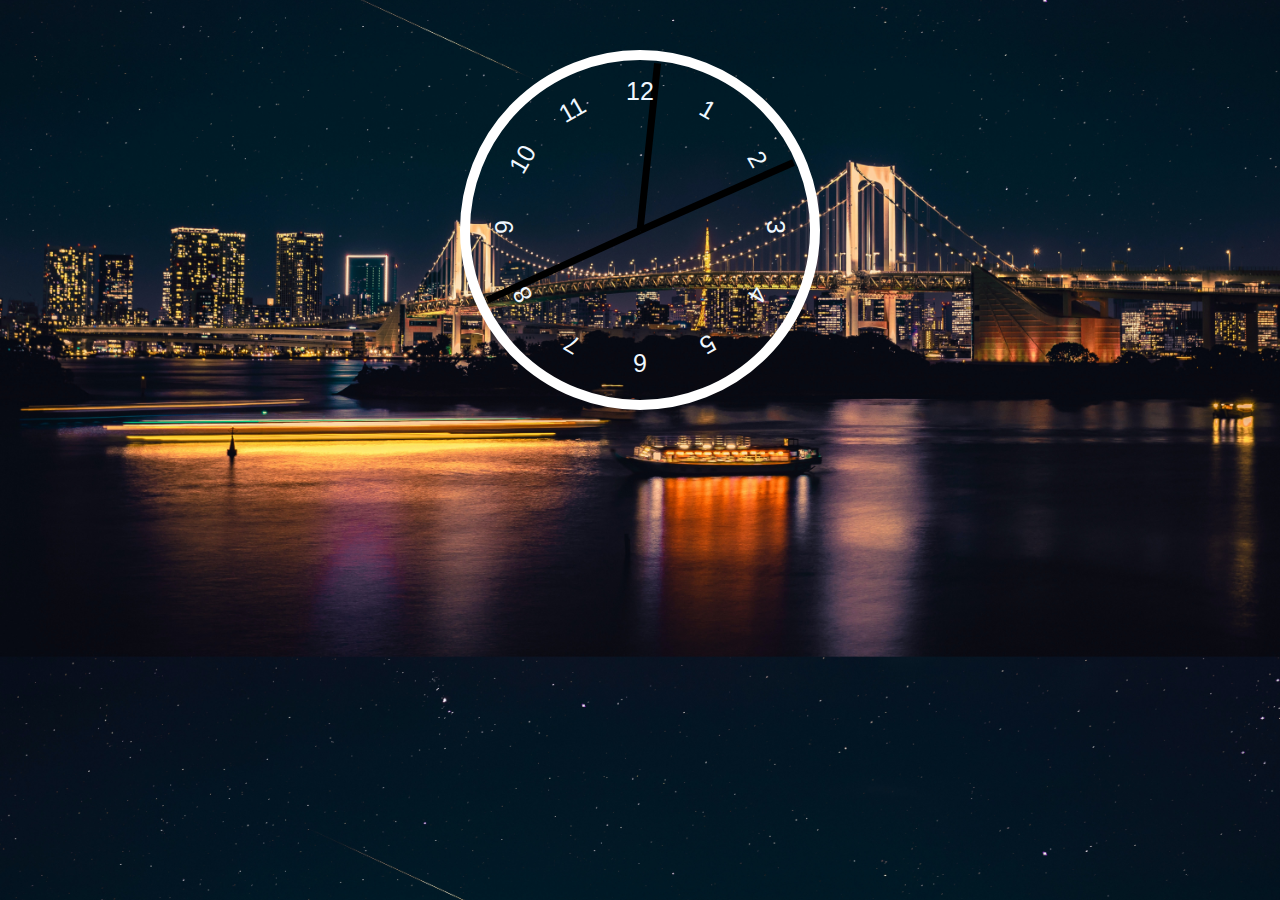
<file: 2_Clock/index.html>
<!DOCTYPE html>
<html lang="en">
<head>
  <meta charset="UTF-8">
  <meta name="viewport" content="width=device-width, initial-scale=1.0">
  <title>Clock</title>
  <link rel="stylesheet" href="style.css">
</head>
<body>
  <div class="clock">
    <div class="clock-face">
      <div class="hand hour"></div>
      <div class="hand min"></div>
      <div class="hand second"></div>
      <div class="number number1">1</div>
  <div class="number number2">2</div>
  <div class="number number3">3</div>
  <div class="number number4">4</div>
  <div class="number number5">5</div>
  <div class="number number6">6</div>
  <div class="number number7">7</div>
  <div class="number number8">8</div>
  <div class="number number9">9</div>
  <div class="number number10">10</div>
  <div class="number number11">11</div>
  <div class="number number12">12</div>
    </div>
    
  </div>
</body>
<script src="main.js"></script>
</html>
</file>
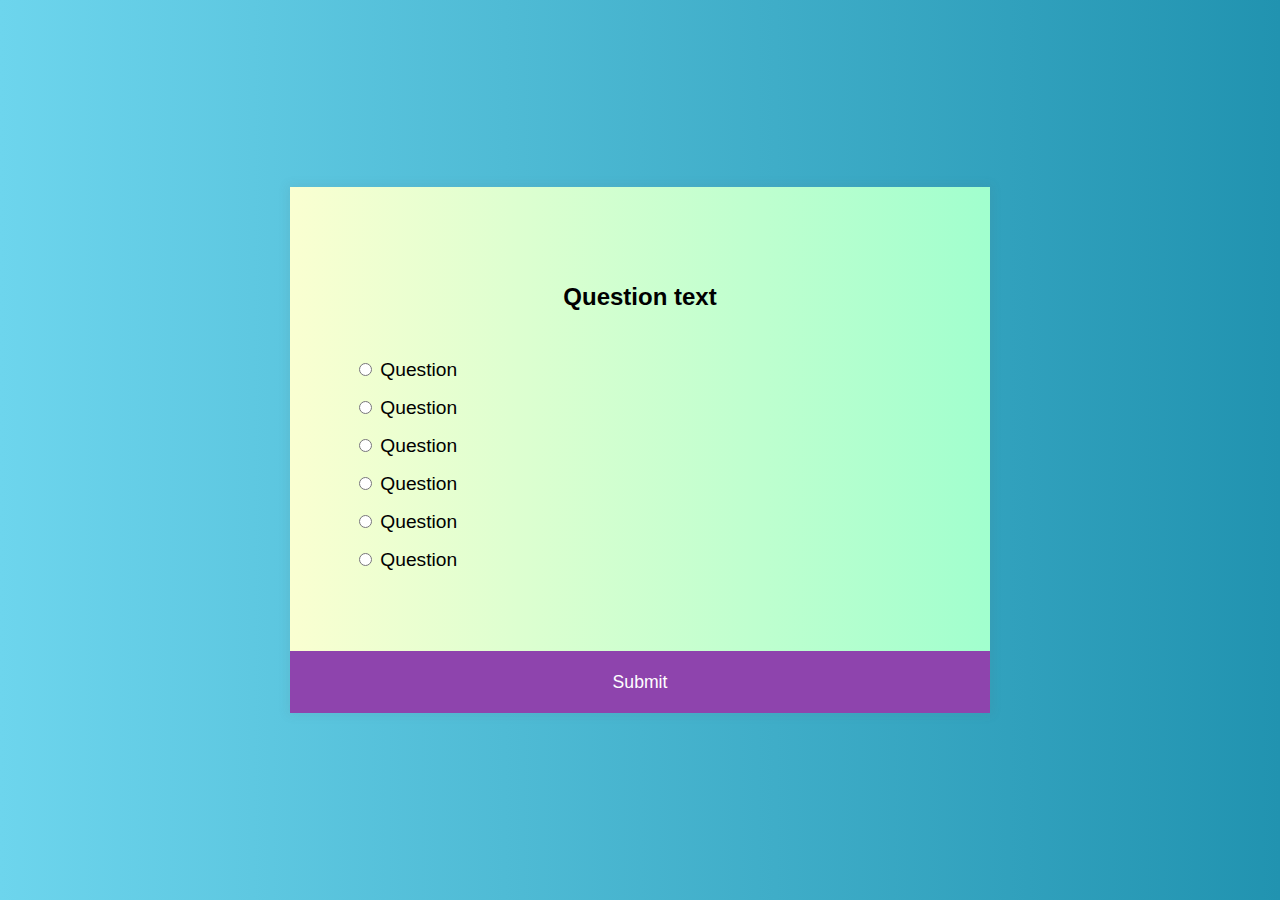
<file: 4_Quiz-App/index.html>
<!DOCTYPE html>
<html lang="en">
<head>
  <meta charset="UTF-8">
  <meta name="viewport" content="width=device-width, initial-scale=1.0">
  <title>Quiz-App</title>
  <link rel="stylesheet" href="style.css">
</head>
<body>
  <div class="quiz-container" id="quiz">
    <div class="quiz-header">
        <h2 id="question">Question text</h2>
        <ul>
            <li>
                <input
                    type="radio"
                    id="a"
                    name="answer"
                    class="answer"
                />
                <label id="a_text" for="a">Question</label>
            </li>
            <li>
                <input
                    type="radio"
                    id="b"
                    name="answer"
                    class="answer"
                />
                <label id="b_text" for="b">Question</label>
            </li>
            <li>
                <input
                    type="radio"
                    id="c"
                    name="answer"
                    class="answer"
                />
                <label id="c_text" for="c">Question</label>
            </li>
            <li>
                <input
                    type="radio"
                    id="d"
                    name="answer"
                    class="answer"
                />
                <label id="d_text" for="d">Question</label>
            </li>
            <li>
                <input
                    type="radio"
                    id="e"
                    name="answer"
                    class="answer"
                />
                <label id="e_text" for="e">Question</label>
            </li>
            <li>
                <input
                    type="radio"
                    id="f"
                    name="answer"
                    class="answer"
                />
                <label id="f_text" for="f">Question</label>
            </li>
        </ul>
    </div>
    <button id="submit">Submit</button>
</div>

  
</body>
<script src="main.js"></script>
</html>
</file>
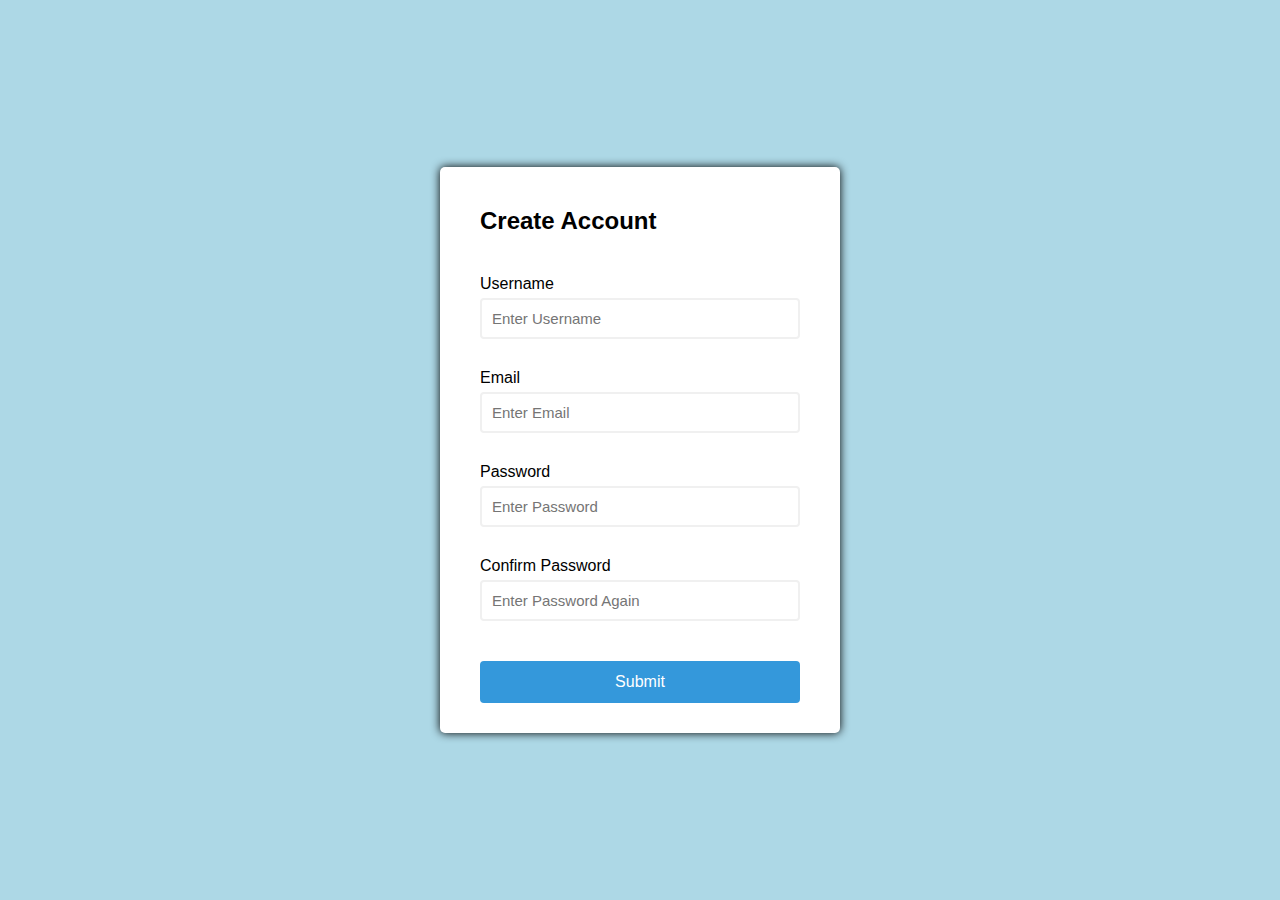
<file: 6_Form-Validator/index.html>
<!DOCTYPE html>
<html lang="en">
<head>
  <meta charset="UTF-8">
  <meta name="viewport" content="width=device-width, initial-scale=1.0">
  <title>Form-Vaidator</title>
  <link rel="stylesheet" href="style.css">
</head>
<body>
  <div class="container">
    <div class="header">
      <h2>Create Account</h2>
    </div>
    <form class="form" id="form">
      <div class="form-control">
        <label >Username</label>
        <input type="text" placeholder="Enter Username" id="username">
        <small>Error Message</small>
      </div>
      <div class="form-control">
        <label >Email</label>
        <input type="email" placeholder="Enter Email" id="email">
        <small>Error Message</small>
      </div>
      <div class="form-control">
        <label >Password</label>
        <input type="password" placeholder="Enter Password" id="password">
        <small>Error Message</small>
      </div>
      <div class="form-control">
        <label >Confirm Password</label>
        <input type="password" placeholder="Enter Password Again" id="Password 2 ">
        <small>Error Message</small>
      </div>
      <button>Submit</button>
    </form>
  </div>
</body>
<script src="main.js"></script>
</html>
</file>
<file: 2_Clock/style.css>
body {
  font-family: Arial, Helvetica, sans-serif;
  background-image: url('backgg.jpg');
  background-position: center center ;  
  background-size: cover;  
}

.clock {
  width: 300px;
  height: 300px;
  border: 10px solid white;
  border-radius: 50%;
  margin: 50px auto;
  position: relative;
  padding: 20px;
}

.clock-face {
  position: center;
  width: 100%;
  height: 100%;
  transform: translateY(-3px); 
}

.clock .number {
  --rotation: 0;
  position: absolute;
  width: 100%;
  height: 100%;
  text-align: center;
  transform: rotate(var(--rotation));
  font-size: 25px;
}

.clock .number1 { --rotation: 30deg; color: aliceblue;}
.clock .number2 { --rotation: 60deg;color: aliceblue; }
.clock .number3 { --rotation: 90deg; color: aliceblue;}
.clock .number4 { --rotation: 120deg; color: aliceblue;}
.clock .number4 { --rotation: 120deg; color: aliceblue;}
.clock .number5 { --rotation: 150deg;color: aliceblue; }
.clock .number6 { --rotation: 180deg; color: aliceblue;}
.clock .number7 { --rotation: 210deg; color: aliceblue;}
.clock .number8 { --rotation: 240deg; color: aliceblue;}
.clock .number9 { --rotation: 270deg; color: aliceblue;}
.clock .number10 { --rotation: 300deg;color: aliceblue; }
.clock .number11 { --rotation: 330deg; color: aliceblue;}
.clock .number12 { --rotation: 360deg; color: aliceblue;}

.hand {
  width: 56%;
  height: 7px;
  background: black;
  position: absolute;
  top: 50%;
  right:50%;
  transform-origin: 100%;
  transform: rotate(90deg) ;
  transition-timing-function: cubic-bezier(0.075, 0.82, 0.165, 1);
}
</file>
<file: 4_Quiz-App/style.css>
*{
  box-sizing: border-box;
}

body {
  font-family: Arial, Helvetica, sans-serif;
  background: #2193b0; 
  background: -webkit-linear-gradient(to right, #6dd5ed, #2193b0); /*UI Gradient*/
  background: linear-gradient(to right, #6dd5ed, #2193b0); 
  display: flex;
  align-items: center;
  justify-content: center;
  margin: 0;
  min-height: 100vh;
}

.quiz-header {
  padding: 4rem;
}

.quiz-container {
  background: #A1FFCE; 
  background: -webkit-linear-gradient(to right, #FAFFD1, #A1FFCE);  
  background: linear-gradient(to right, #FAFFD1, #A1FFCE); 
  box-shadow: 0 0 10px 2px rgba(100, 100, 100, 0.1);
  overflow: hidden;
  width: 700px;
  max-width: 100%;
}

h2 {
  padding: 2rem;
  text-align: center;
  margin: 0;
}

ul {
  list-style-type: none;
  padding: 0;
}

ul li {
  font-size: 1.2rem;
  margin: 1rem 0;
}

ul li label {
  cursor: pointer;
}

button {
  background-color: #8e44ad;
  border: none;
  color: white;
  cursor: pointer;
  display: block;
  font-family: inherit;
  font-size: 1.1rem;
  width: 100%;
  padding: 1.3rem;
}

button:hover {
  background-color: #732d91;
}

button:focus {
  background-color: #5e3370;
  outline: none;
}
</file>
<file: 6_Form-Validator/style.css>
*{
  box-sizing: border-box;
}

body {
  background-color: lightblue;
  font-family: Arial, Helvetica, sans-serif;
  display: flex;
  align-items: center;
  justify-content: center;
  min-height: 100vh;
  margin: 0;
}

.container{
  background-color: white;
  border-radius: 5px;
  box-shadow: 0 0 10px;
  width: 400px;
  max-width: 100%;
}

.header{
  padding: 20px 40px;
}

.header h2{
  margin-bottom: -10px;
}

.form{
  padding: 30px 40px;
}

.form-control{
  margin-bottom: 10px;
  padding-bottom: 20px;
  position: relative;
}

.form-control label{
  display: inline-block;
  margin-bottom: 5px;
}
.form-control input{
  border: 2px solid#f0f0f0;
  border-radius: 4px;
  display: block;
  font-size: 15px;
  width: 100%;
  padding: 10px;
}


.form-control.success input {
  border-color: green;
}

.form-control.error input {
  border-color: red;
}

.form-control small {
  position: absolute;
  bottom: 0;
  left: 0;
  visibility: hidden;
}

.form-control.error small {
  visibility: visible;
  color: red;
}


.form button {
  cursor: pointer;
  background-color: #3498db;
  border: 2px solid #3498db;
  border-radius: 4px;
  color: #fff;
  display: block;
  font-size: 16px;
  padding: 10px;
  margin-top: 20px;
  width: 100%;
}
</file>
